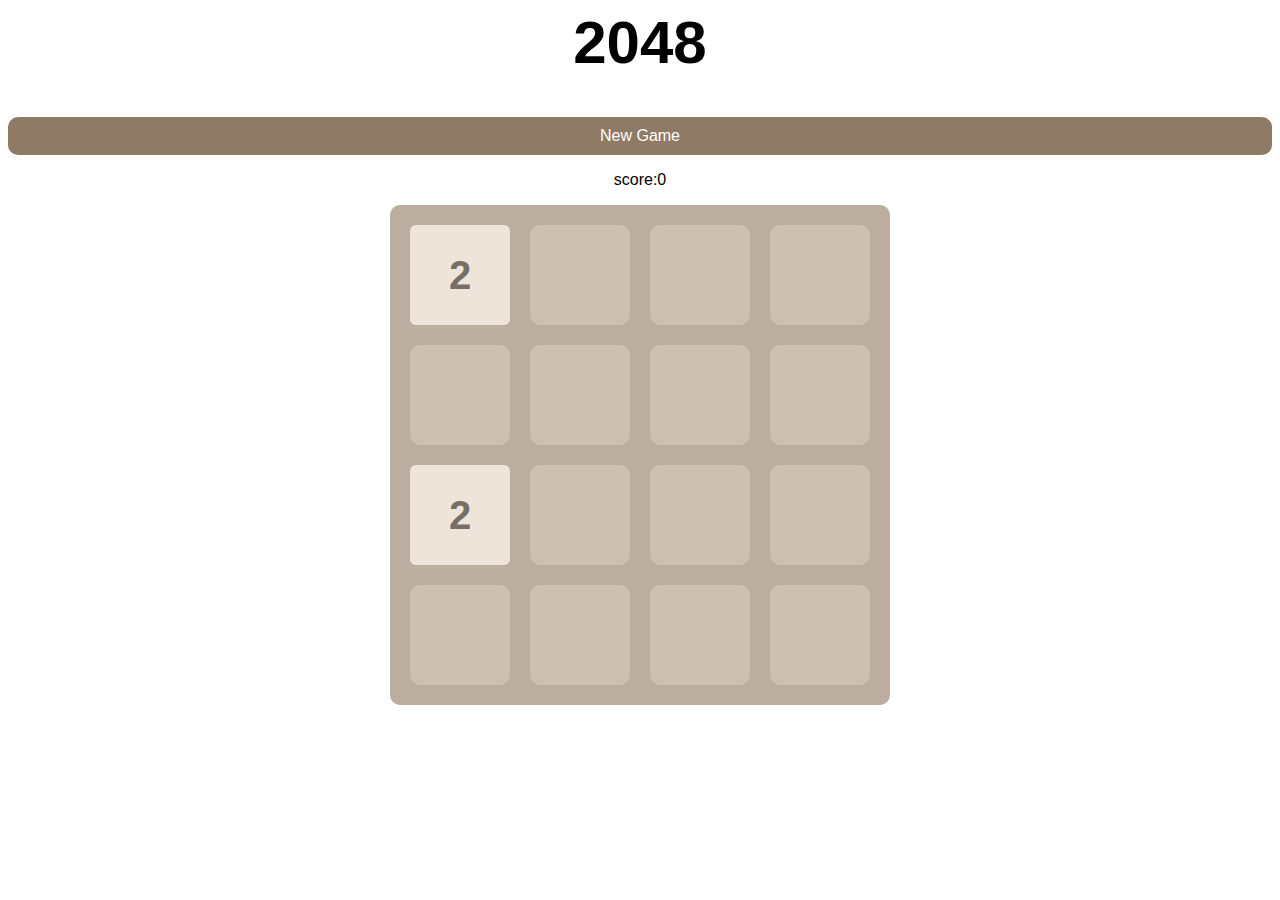
<file: index.html>
<html>
<head>
	<meta charset="UTF-8">
	<meta name="viewport" content="width=device-width, height=device-height, initial-scale=1.0, 
	minimum-scale=1.0, maximum-scale=1.0, user-scalable=no"/>
	<title> 2048 </title>
	<link rel="stylesheet" href=style.css>
	<script type="text/javascript" src="jquery.min.js"></script>
	<script type="text/javascript" src="main.js"></script>
    <script type="text/javascript" src="showanimation.js"></script>
    <script type="text/javascript" src="support.js"></script>
</head>
<body>
	<header>
	<h1>2048</h1>
	<a href="javascript:new_game();" id="new_game_button">New Game</a>
	<p>score:<span id="score">0</span></p>

	</header>
    <div id="grid_container">
        <div class="grid_cell" id="grid_cell_0_0"></div>
        <div class="grid_cell" id="grid_cell_0_1"></div>
        <div class="grid_cell" id="grid_cell_0_2"></div>
        <div class="grid_cell" id="grid_cell_0_3"></div>

        <div class="grid_cell" id="grid_cell_1_0"></div>
        <div class="grid_cell" id="grid_cell_1_1"></div>
        <div class="grid_cell" id="grid_cell_1_2"></div>
        <div class="grid_cell" id="grid_cell_1_3"></div>

        <div class="grid_cell" id="grid_cell_2_0"></div>
        <div class="grid_cell" id="grid_cell_2_1"></div>
        <div class="grid_cell" id="grid_cell_2_2"></div>
        <div class="grid_cell" id="grid_cell_2_3"></div>

        <div class="grid_cell" id="grid_cell_3_0"></div>
        <div class="grid_cell" id="grid_cell_3_1"></div>
        <div class="grid_cell" id="grid_cell_3_2"></div>
        <div class="grid_cell" id="grid_cell_3_3"></div>
    </div>



</html>
</file>
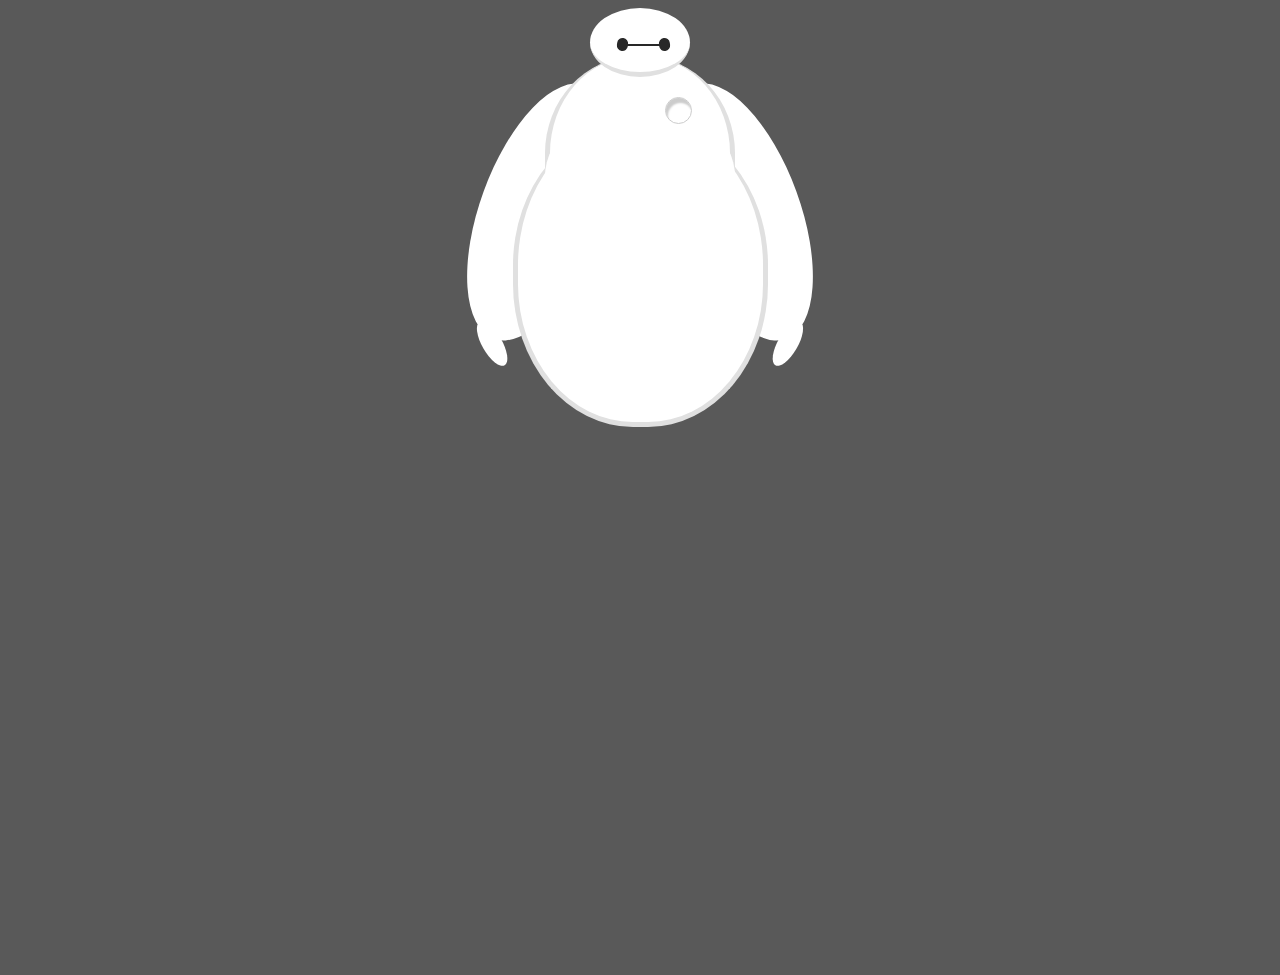
<file: bigwhite.html>
<html>
<head>
    <meta charset="utf-8">
    <title>Baymax</title>
    </head>
<body>
    <div id="baymax">
        <div id="head">
            <div id="eye"></div>
            <div id="eye2"></div>
            <div id="mouth"></div>
        </div>
        <div id="torso">
            <div id="heart"></div>
        </div>
        <div id="belly">
            <div id="cover"></div>
        </div>    
        <div id="left-arm">
            <div id="l-bigfinger"></div>
            <div id="l-smallfinger"></div>
        </div>
        <div id="right-arm">
            <div id="r-bigfinger"></div>
            <div id="l-smallfinger"></div>
        </div>
        <div id="left-leg"></div>
        <div id ="right-leg"></div>
            
    </div>
    </body>
<style>
    body{
        background-color:#595959;
    }
    #bamax{
        height=600px;
        margin:0 auto;
    }
    #head
    {
        height:64px;
        width:100px;
        border-radius:50%;
        background-color: #fff;
        margin:0px auto;
        margin-bottom:-20px;
        border-bottom:5px solid #e0e0e0;
        
        z-index:100;
        position:relative;
        
    }
    #eye
    {
        width:11px;
        height:13px;
        background-color:#282828;
        border-radius:20px;
        top:30px;
        left:27px;
        position: relative;
        transform: rotate(8deg);
        
    }
    #eye2{
        transform:rotate(-8deg);
        width:11px;
        height:13px;
        background-color:#282828;
        border-radius:20px;
        top:17px;
        left:69px;
        position: relative
       
    }
    #mouth{
        width:38px;
        height:1.5px;
        background-color: #282828;
        position: relative;
        left:34px;
        top:10px;
    }
    #torso,
    #belly{
        margin:0 auto;
        height:200px;
        width:180px;
        background-color:#fff;
        border-radius: 47%;
        border:5px solid #e0e0e0;
        border-top:none;
        z-index:1;
        
    }
    
    #belly{
        height:300px;
        width:245px;
        margin-top:-140px;
        z-index:5;
    }
    #cover{
        width:190px;
        background: #fff;
        height: 150px;
        margin:0 auto;
        position:relative;
        top:-20px;
        border-radius:50%;
       
        
    }
    #heart{
        width:25px;
        height:25px;
        border-radius:50%;
        position:relative;
        box-shadow: 2px 5px 2px #ccc inset;   
        right:-115px;
        top:40px;
        z-index:111;
        border:1px solid #ccc;
    }
    #left-arm,
    
    #right-arm{
        height:270px;
        width:120px;
        border-radius: 50%;
        background:#fff;
        margin:0 auto;
        position:relative;
        top:-350px;
        left:-100px;
        z-index:-1;
        transform:rotate(20deg);
    }
    #right-arm{
        transform:rotate(-20deg);
        left:100px;
        top:-620px;
    }
    #l-bigfinger,
    #r-bigfinger{
        height:50px;
        width:20px;
        border-radius:50%;
        background:#fff;
        top:250px;
        left:50px;
        position: relative;
        transform:rotate(-50deg);
    }
    #r-bigfinger{
        transform:rotate(50deg);
    }
    </style>
    
</html>
</file>
